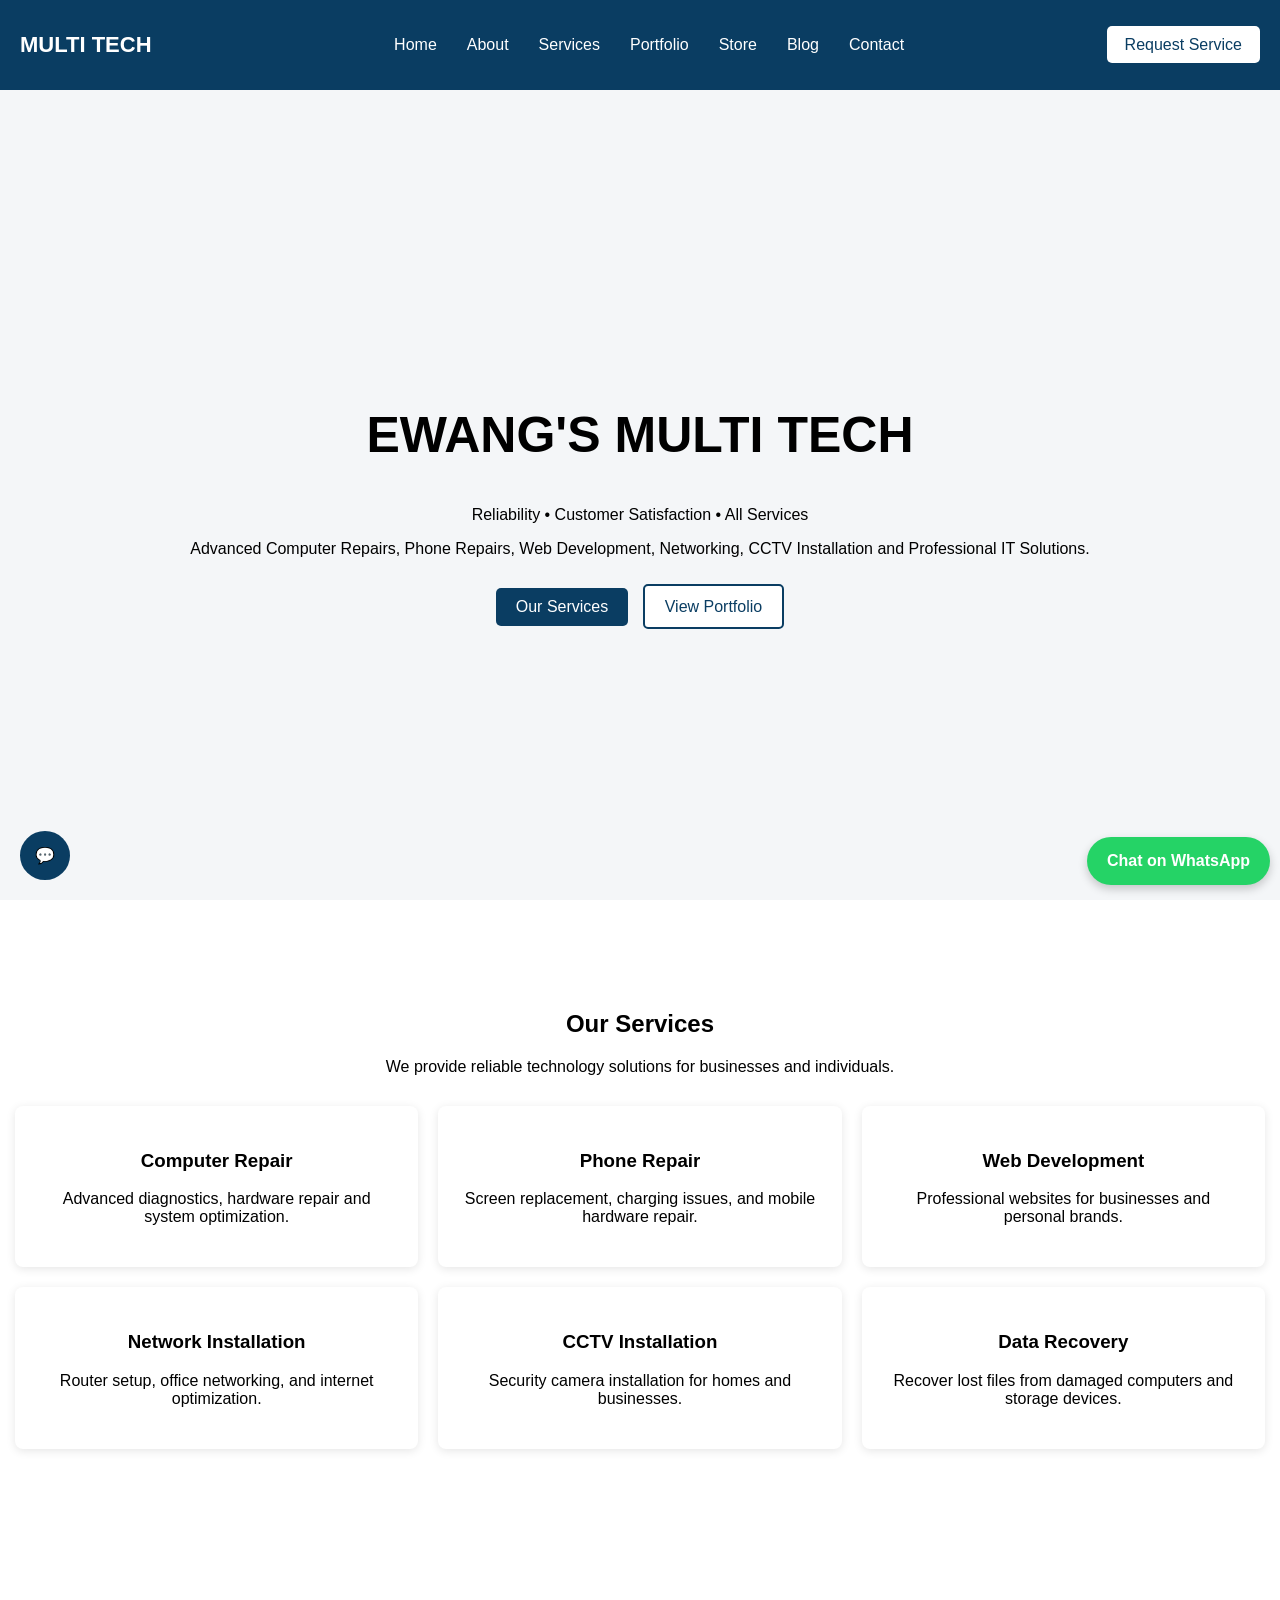
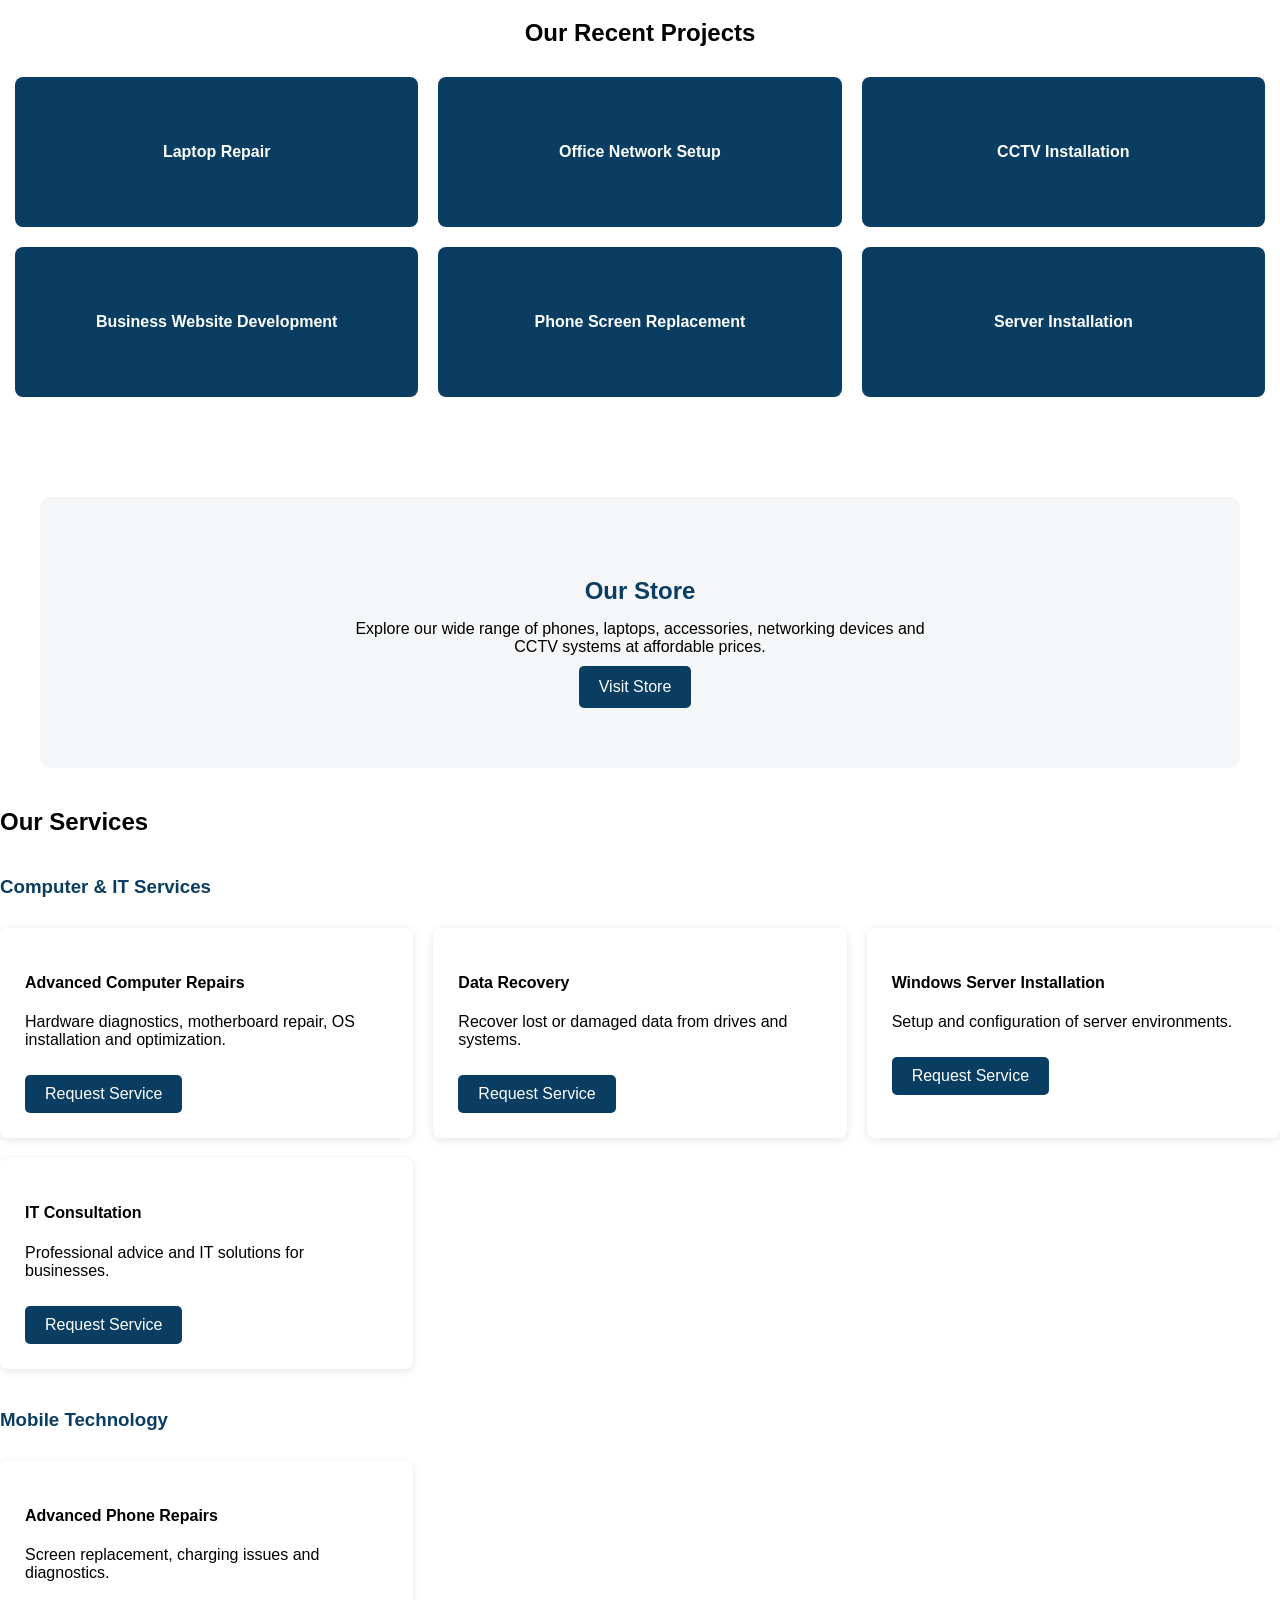
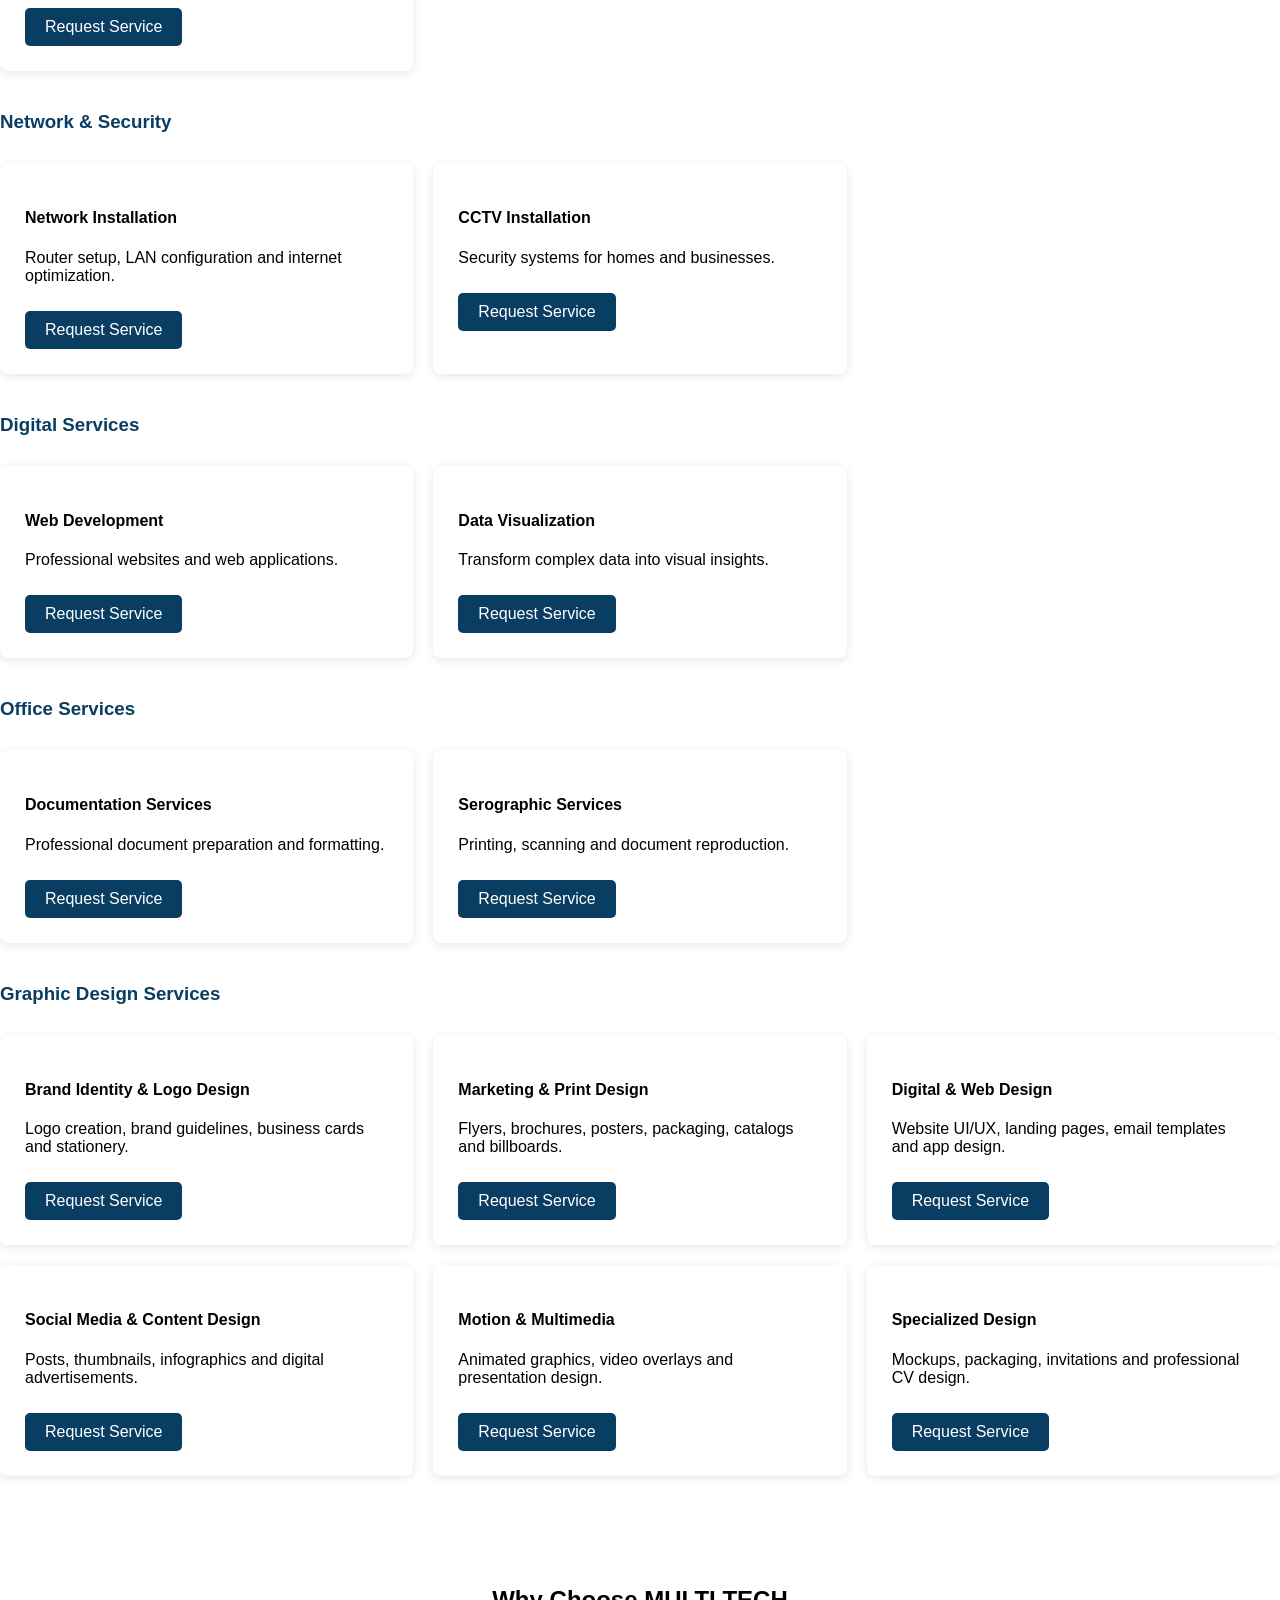
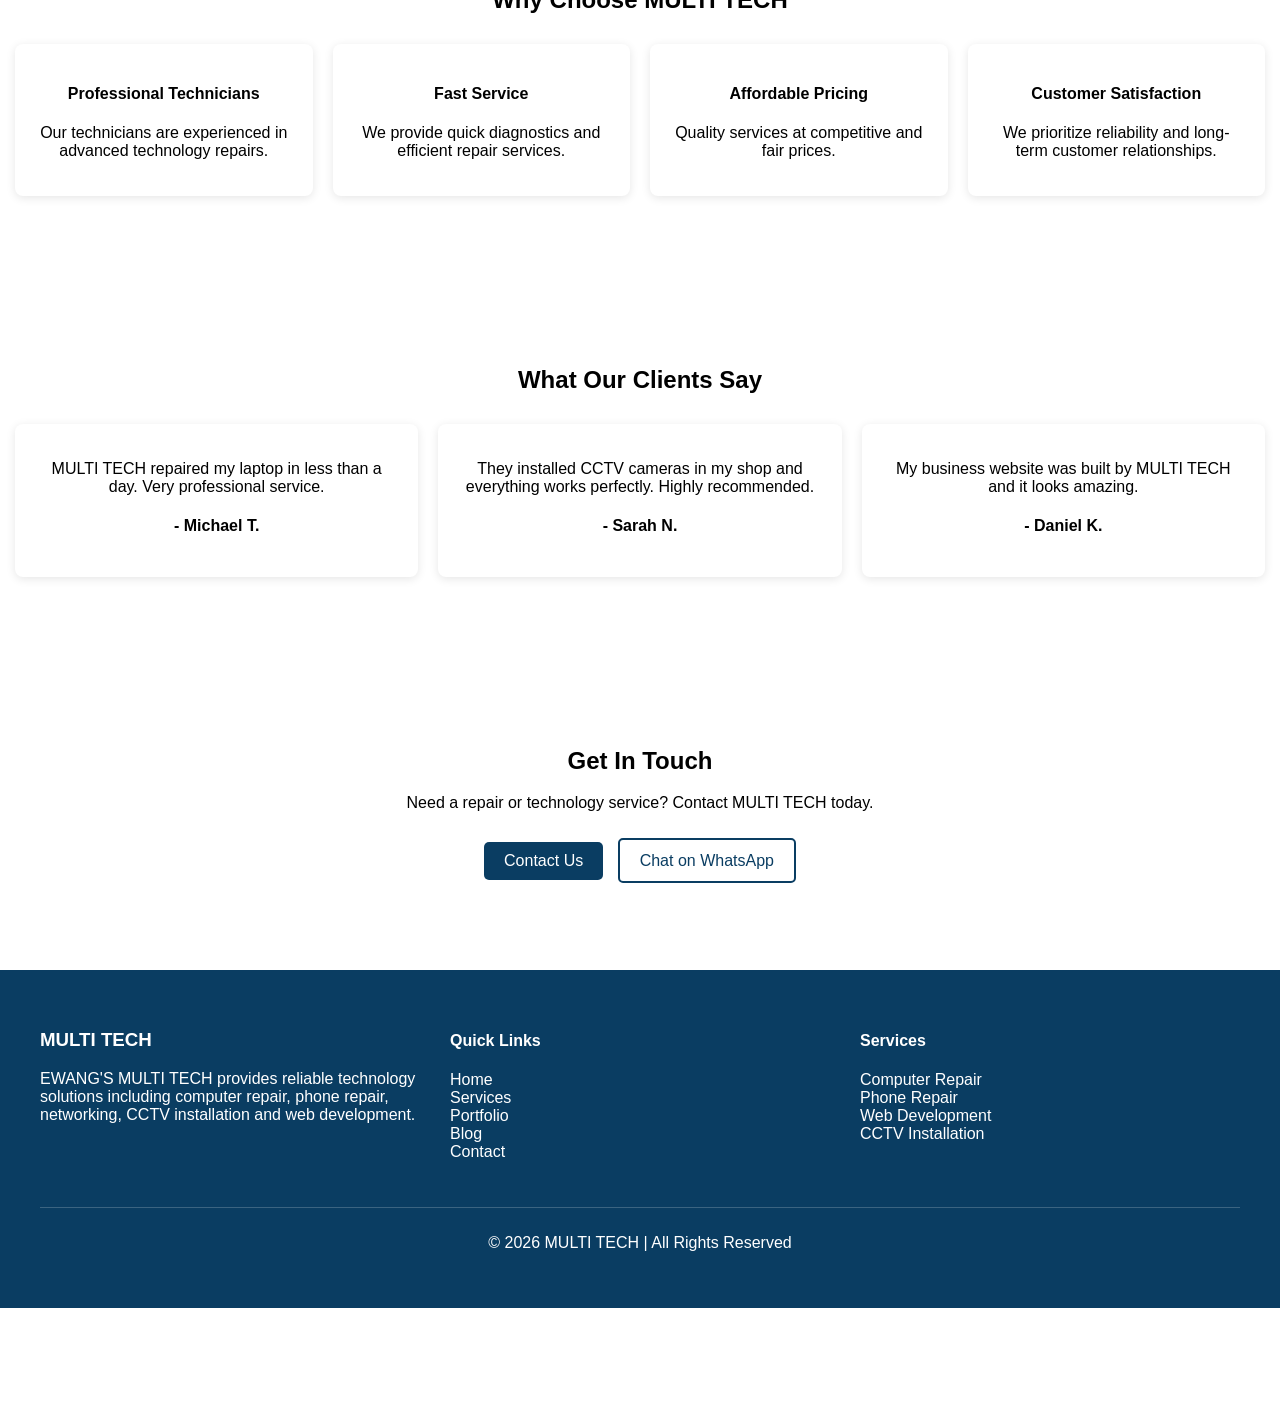
<file: index.html>
<!DOCTYPE html>
<html lang="en">

<head>

    <meta charset="UTF-8">
    <meta name="viewport" content="width=device-width, initial-scale=1.0">

    <title>MULTI TECH | EWANG'S MULTI TECH</title>

    <!-- CSS LINK -->
    <link rel="stylesheet" href="css/style.css">

    <!-- Mobile Responsive-->
     <link rel="stylesheet" href="css/responsive.css">


</head>

<body>


    <header>


        <nav class="navbar">
    <div class="logo">MULTI TECH</div>

    <ul class="nav-links">
        <li><a href="index.html">Home</a></li>
        <li><a href="about.html">About</a></li>
        <li><a href="services.html">Services</a></li>
        <li><a href="portfolio.html">Portfolio</a></li>
        <li><a href="store.html">Store</a></li>
        <li><a href="blog.html">Blog</a></li>
        <li><a href="contact.html">Contact</a></li>
    </ul>

    <div class="cta">
        <a href="contact.html">Request Service</a>
    </div>
</nav>
    </header>
        <section class="hero">

            <div class="hero-content">
        
                <h1>EWANG'S MULTI TECH</h1>
        
                <p>
                    Reliability • Customer Satisfaction • All Services
                </p>
        
                <p>
                    Advanced Computer Repairs, Phone Repairs,
                    Web Development, Networking, CCTV Installation
                    and Professional IT Solutions.
                </p>
        
                <div class="hero-buttons">
        
                    <a href="services.html" class="btn-primary">
                        Our Services
                    </a>
        
                    <a href="portfolio.html" class="btn-secondary">
                        View Portfolio
                    </a>
        
                </div>
        
            </div>
        
        </section>


        <!--Add the Services Section
Open:
index.html
Scroll below the Hero section, then add this code.--->
        
        <section class="services">

            <h2>Our Services</h2>
            <p class="section-intro">
                We provide reliable technology solutions for businesses and individuals.
            </p>
        
            <div class="services-container">
        
                <div class="service-card">
                    <h3>Computer Repair</h3>
                    <p>Advanced diagnostics, hardware repair and system optimization.</p>
                </div>
        
                <div class="service-card">
                    <h3>Phone Repair</h3>
                    <p>Screen replacement, charging issues, and mobile hardware repair.</p>
                </div>
        
                <div class="service-card">
                    <h3>Web Development</h3>
                    <p>Professional websites for businesses and personal brands.</p>
                </div>
        
                <div class="service-card">
                    <h3>Network Installation</h3>
                    <p>Router setup, office networking, and internet optimization.</p>
                </div>
        
                <div class="service-card">
                    <h3>CCTV Installation</h3>
                    <p>Security camera installation for homes and businesses.</p>
                </div>
        
                <div class="service-card">
                    <h3>Data Recovery</h3>
                    <p>Recover lost files from damaged computers and storage devices.</p>
                </div>
        
            </div>
        
        </section>

<!---Add the Portfolio Section

Still in index.html, add this below the Services section.---->


        <section class="portfolio">

            <h2>Our Recent Projects</h2>
        
            <div class="portfolio-container">
        
                <div class="project-card">
                    <h4>Laptop Repair</h4>
                </div>
        
                <div class="project-card">
                    <h4>Office Network Setup</h4>
                </div>
        
                <div class="project-card">
                    <h4>CCTV Installation</h4>
                </div>
        
                <div class="project-card">
                    <h4>Business Website Development</h4>
                </div>
        
                <div class="project-card">
                    <h4>Phone Screen Replacement</h4>
                </div>
        
                <div class="project-card">
                    <h4>Server Installation</h4>
                </div>
        
            </div>
        
        </section>


        <!---STORE/PRODUCTS-->
        <section class="store-preview fade-in">

    <h2>Our Store</h2>

    <p>
        Explore our wide range of phones, laptops, accessories,
        networking devices and CCTV systems at affordable prices.
    </p>

    <a href="store.html" class="btn-primary">Visit Store</a>

</section>



<!---Sevice Categories Section-->

<section class="services-page">

<h2>Our Services</h2>

<!-- COMPUTER & IT -->

<h3>Computer & IT Services</h3>
<div class="services-container">

<div class="service-card">
<h4>Advanced Computer Repairs</h4>
<p>Hardware diagnostics, motherboard repair, OS installation and optimization.</p>
<a href="contact.html" class="btn-primary">Request Service</a>
</div>

<div class="service-card">
<h4>Data Recovery</h4>
<p>Recover lost or damaged data from drives and systems.</p>
<a href="contact.html" class="btn-primary">Request Service</a>
</div>

<div class="service-card">
<h4>Windows Server Installation</h4>
<p>Setup and configuration of server environments.</p>
<a href="contact.html" class="btn-primary">Request Service</a>
</div>

<div class="service-card">
<h4>IT Consultation</h4>
<p>Professional advice and IT solutions for businesses.</p>
<a href="contact.html" class="btn-primary">Request Service</a>
</div>

</div>

<!-- MOBILE TECHNOLOGY -->

<h3>Mobile Technology</h3>
<div class="services-container">

<div class="service-card">
<h4>Advanced Phone Repairs</h4>
<p>Screen replacement, charging issues and diagnostics.</p>
<a href="contact.html" class="btn-primary">Request Service</a>
</div>

</div>

<!-- NETWORK & SECURITY -->

<h3>Network & Security</h3>
<div class="services-container">

<div class="service-card">
<h4>Network Installation</h4>
<p>Router setup, LAN configuration and internet optimization.</p>
<a href="contact.html" class="btn-primary">Request Service</a>
</div>

<div class="service-card">
<h4>CCTV Installation</h4>
<p>Security systems for homes and businesses.</p>
<a href="contact.html" class="btn-primary">Request Service</a>
</div>

</div>

<!-- DIGITAL SERVICES -->

<h3>Digital Services</h3>
<div class="services-container">

<div class="service-card">
<h4>Web Development</h4>
<p>Professional websites and web applications.</p>
<a href="contact.html" class="btn-primary">Request Service</a>
</div>

<div class="service-card">
<h4>Data Visualization</h4>
<p>Transform complex data into visual insights.</p>
<a href="contact.html" class="btn-primary">Request Service</a>
</div>

</div>

<!-- OFFICE SERVICES -->

<h3>Office Services</h3>
<div class="services-container">

<div class="service-card">
<h4>Documentation Services</h4>
<p>Professional document preparation and formatting.</p>
<a href="contact.html" class="btn-primary">Request Service</a>
</div>

<div class="service-card">
<h4>Serographic Services</h4>
<p>Printing, scanning and document reproduction.</p>
<a href="contact.html" class="btn-primary">Request Service</a>
</div>

</div>

<!-- GRAPHIC DESIGN SERVICES -->

<h3>Graphic Design Services</h3>
<div class="services-container">

<div class="service-card">
<h4>Brand Identity & Logo Design</h4>
<p>Logo creation, brand guidelines, business cards and stationery.</p>
<a href="contact.html" class="btn-primary">Request Service</a>
</div>

<div class="service-card">
<h4>Marketing & Print Design</h4>
<p>Flyers, brochures, posters, packaging, catalogs and billboards.</p>
<a href="contact.html" class="btn-primary">Request Service</a>
</div>

<div class="service-card">
<h4>Digital & Web Design</h4>
<p>Website UI/UX, landing pages, email templates and app design.</p>
<a href="contact.html" class="btn-primary">Request Service</a>
</div>

<div class="service-card">
<h4>Social Media & Content Design</h4>
<p>Posts, thumbnails, infographics and digital advertisements.</p>
<a href="contact.html" class="btn-primary">Request Service</a>
</div>

<div class="service-card">
<h4>Motion & Multimedia</h4>
<p>Animated graphics, video overlays and presentation design.</p>
<a href="contact.html" class="btn-primary">Request Service</a>
</div>

<div class="service-card">
<h4>Specialized Design</h4>
<p>Mockups, packaging, invitations and professional CV design.</p>
<a href="contact.html" class="btn-primary">Request Service</a>
</div>

</div>

</section>




<!---This builds trust with visitors. 
Add this below the Portfolio section--->

<section class="why-us">

    <h2>Why Choose MULTI TECH</h2>

    <div class="why-container">

        <div class="why-box">
            <h4>Professional Technicians</h4>
            <p>Our technicians are experienced in advanced technology repairs.</p>
        </div>

        <div class="why-box">
            <h4>Fast Service</h4>
            <p>We provide quick diagnostics and efficient repair services.</p>
        </div>

        <div class="why-box">
            <h4>Affordable Pricing</h4>
            <p>Quality services at competitive and fair prices.</p>
        </div>

        <div class="why-box">
            <h4>Customer Satisfaction</h4>
            <p>We prioritize reliability and long-term customer relationships.</p>
        </div>

    </div>

</section>

<!------Add Testimonials Section
Scroll below the “Why Choose Us” section and add this.-->

<section class="testimonials">

    <h2>What Our Clients Say</h2>

    <div class="testimonial-container">

        <div class="testimonial-card">
            <p>
                MULTI TECH repaired my laptop in less than a day.
                Very professional service.
            </p>
            <h4>- Michael T.</h4>
        </div>

        <div class="testimonial-card">
            <p>
                They installed CCTV cameras in my shop and everything
                works perfectly. Highly recommended.
            </p>
            <h4>- Sarah N.</h4>
        </div>

        <div class="testimonial-card">
            <p>
                My business website was built by MULTI TECH and
                it looks amazing.
            </p>
            <h4>- Daniel K.</h4>
        </div>

    </div>

</section>

<!-------Add Contact Preview Section
This encourages visitors to contact your business quickly.
Add this below testimonials.-->

<section class="contact-preview">

    <h2>Get In Touch</h2>

    <p>
        Need a repair or technology service? Contact MULTI TECH today.
    </p>

    <div class="contact-buttons">

        <a href="contact.html" class="btn-primary">Contact Us</a>

        <a href="https://wa.me/237674200065" class="btn-secondary" target="_blank">
            Chat on WhatsApp
        </a>

    </div>

</section>


<!----Add Website Footer
The footer appears on every page and contains important links.
Add this at the bottom of index.html.-->

<footer class="footer">

    <div class="footer-container">

        <div class="footer-about">
            <h3>MULTI TECH</h3>
            <p>
                EWANG'S MULTI TECH provides reliable technology solutions
                including computer repair, phone repair, networking,
                CCTV installation and web development.
            </p>
        </div>

        <div class="footer-links">
            <h4>Quick Links</h4>
            <ul>
                <li><a href="index.html">Home</a></li>
                <li><a href="services.html">Services</a></li>
                <li><a href="portfolio.html">Portfolio</a></li>
                <li><a href="blog.html">Blog</a></li>
                <li><a href="contact.html">Contact</a></li>
            </ul>
        </div>

        <div class="footer-services">
            <h4>Services</h4>
            <ul>
                <li>Computer Repair</li>
                <li>Phone Repair</li>
                <li>Web Development</li>
                <li>CCTV Installation</li>
            </ul>
        </div>

    </div>

    <div class="footer-bottom">
        <p>© 2026 MULTI TECH | All Rights Reserved</p>
    </div>

</footer>


<!-- WhatsApp Floating Button -->
<a href="https://wa.me/237674200065" class="whatsapp-float" target="_blank">
    Chat on WhatsApp
</a>

<!-- AI Chat Button -->
<div class="chat-toggle">💬</div>

<!-- Chatbox -->
<div class="chatbox">

    <div class="chat-header">
        MULTI TECH Assistant
    </div>

    <div class="chat-body" id="chat-body">
        <p><strong>Assistant:</strong> Hello! How can I help you?</p>
    </div>

    <div class="chat-input">
        <input type="text" id="user-input" placeholder="Type your message...">
        <button onclick="sendMessage()">Send</button>
    </div>

</div>

<!-- AI link to JS -->
<script src="js/ai-assistant.js"></script>


</body>

</html>
</file>
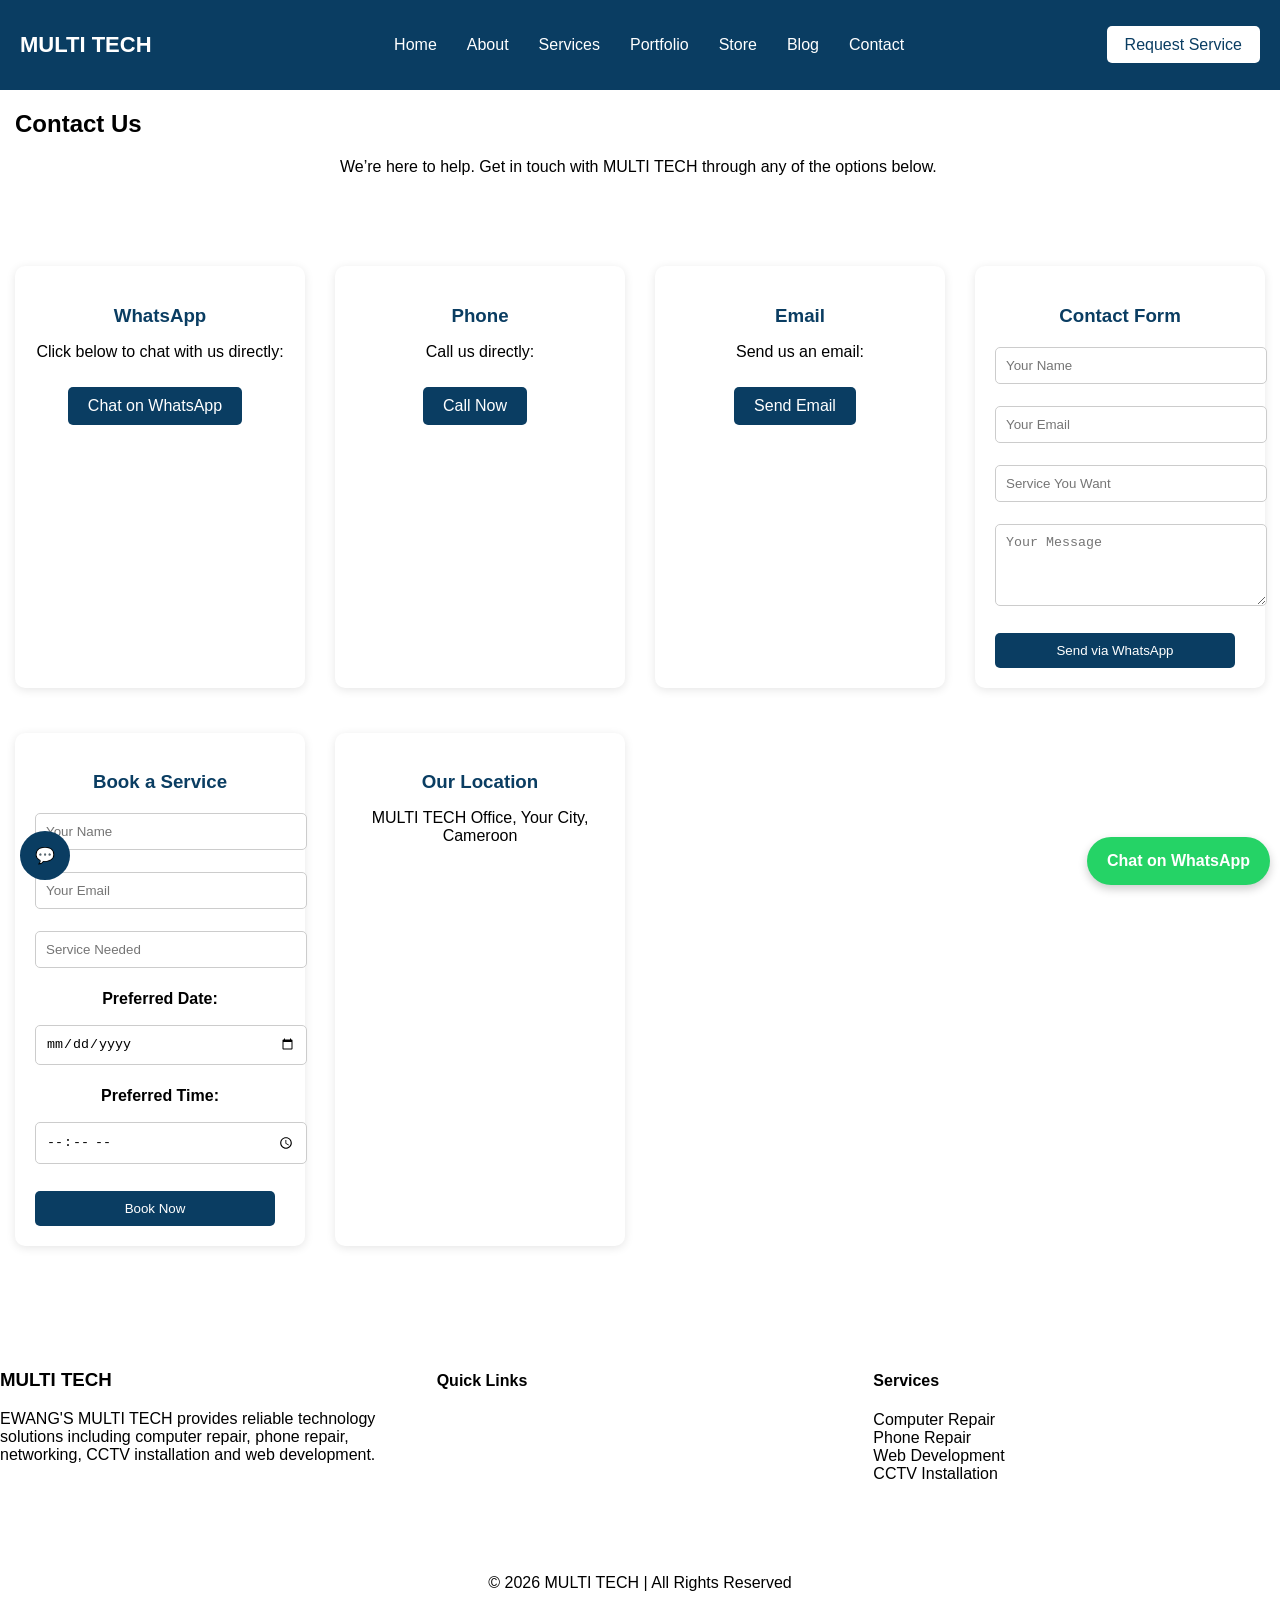
<file: contact.html>
<!DOCTYPE html>
<html lang="en">

<head>
    <meta charset="UTF-8">
    <meta name="viewport" content="width=device-width, initial-scale=1.0">
    <title>Contact | MULTI TECH</title>

    <!-- Main CSS -->
    <link rel="stylesheet" href="css/style.css">
    <link rel="stylesheet" href="css/responsive.css">
</head>

<body>

    <!-- NAVBAR -->
    <header>
        <nav class="navbar">
    <div class="logo">MULTI TECH</div>

    <ul class="nav-links">
        <li><a href="index.html">Home</a></li>
        <li><a href="about.html">About</a></li>
        <li><a href="services.html">Services</a></li>
        <li><a href="portfolio.html">Portfolio</a></li>
        <li><a href="store.html">Store</a></li>
        <li><a href="blog.html">Blog</a></li>
        <li><a href="contact.html">Contact</a></li>
    </ul>

    <div class="cta">
        <a href="contact.html">Request Service</a>
    </div>
</nav>
    </header>

    <!-- PAGE HEADER -->
    <section class="page-header">
        <h1>Contact Us</h1>
        <p>We’re here to help. Get in touch with MULTI TECH through any of the options below.</p>
    </section>

    <!-- CONTACT SECTION -->
    <section class="contact-page">

        <div class="contact-container">

            <!-- WHATSAPP -->
            <div class="contact-card">
                <h3>WhatsApp</h3>
                <p>Click below to chat with us directly:</p>
                <a href="https://wa.me/237674200065?text=Hello%20MULTI%20TECH,%20I%20want%20to%20request%20a%20service" 
                   target="_blank" class="btn-primary">Chat on WhatsApp</a>
            </div>

            <!-- PHONE -->
            <div class="contact-card">
                <h3>Phone</h3>
                <p>Call us directly:</p>
                <a href="tel:+237670922164" class="btn-primary">Call Now</a>
            </div>

            <!-- EMAIL -->
            <div class="contact-card">
                <h3>Email</h3>
                <p>Send us an email:</p>
                <a href="mailto:youremail@example.com" class="btn-primary">Send Email</a>
            </div>

            <!-- CONTACT FORM -->
            <div class="contact-card">
                <h3>Contact Form</h3>
                <form id="contact-form">
                    <input type="text" id="name" name="name" placeholder="Your Name" required>
                    <input type="email" id="email" name="email" placeholder="Your Email" required>
                    <input type="text" id="service" name="service" placeholder="Service You Want" required>
                    <textarea id="message" name="message" placeholder="Your Message" rows="4" required></textarea>
                    <button type="submit" class="btn-primary">Send via WhatsApp</button>
                </form>
            </div>

            <!-- BOOKING SYSTEM -->
            <div class="contact-card">
                <h3>Book a Service</h3>
                <form id="booking-form">
                    <input type="text" id="bname" placeholder="Your Name" required>
                    <input type="email" id="bemail" placeholder="Your Email" required>
                    <input type="text" id="bservice" placeholder="Service Needed" required>
                    <label for="bdate">Preferred Date:</label>
                    <input type="date" id="bdate" required>
                    <label for="btime">Preferred Time:</label>
                    <input type="time" id="btime" required>
                    <button type="submit" class="btn-primary">Book Now</button>
                </form>
            </div>

            <!-- PHYSICAL LOCATION -->
            <div class="contact-card">
                <h3>Our Location</h3>
                <p>MULTI TECH Office, Your City, Cameroon</p>
            </div>

        </div>
    </section>

    <!-- FOOTER -->
    <footer>
        <div class="footer-container">
            <div class="footer-about">
                <h3>MULTI TECH</h3>
                <p>EWANG'S MULTI TECH provides reliable technology solutions including computer repair, phone repair, networking, CCTV installation and web development.</p>
            </div>
            <div class="footer-links">
                <h4>Quick Links</h4>
                <ul>
                    <li><a href="index.html">Home</a></li>
                    <li><a href="services.html">Services</a></li>
                    <li><a href="portfolio.html">Portfolio</a></li>
                    <li><a href="blog.html">Blog</a></li>
                    <li><a href="contact.html">Contact</a></li>
                </ul>
            </div>
            <div class="footer-services">
                <h4>Services</h4>
                <ul>
                    <li>Computer Repair</li>
                    <li>Phone Repair</li>
                    <li>Web Development</li>
                    <li>CCTV Installation</li>
                </ul>
            </div>
        </div>
        <div class="footer-bottom">
            <p>© 2026 MULTI TECH | All Rights Reserved</p>
        </div>
    </footer>

    <!-- Floating Buttons + AI -->
    <a href="https://wa.me/237674200065" class="whatsapp-float" target="_blank">Chat on WhatsApp</a>
    <div class="chat-toggle">💬</div>
    <div class="chatbox">
        <div class="chat-header">MULTI TECH Assistant</div>
        <div class="chat-body" id="chat-body">
            <p><strong>Assistant:</strong> Hello! How can I help you?</p>
        </div>
        <div class="chat-input">
            <input type="text" id="user-input" placeholder="Type your message...">
            <button onclick="sendMessage()">Send</button>
        </div>
    </div>

    <!-- JS Scripts -->
    <script src="js/contact.js"></script>
    <script src="js/booking.js"></script>
    <script src="js/ai-assistant.js"></script>

</body>
</html>
</file>
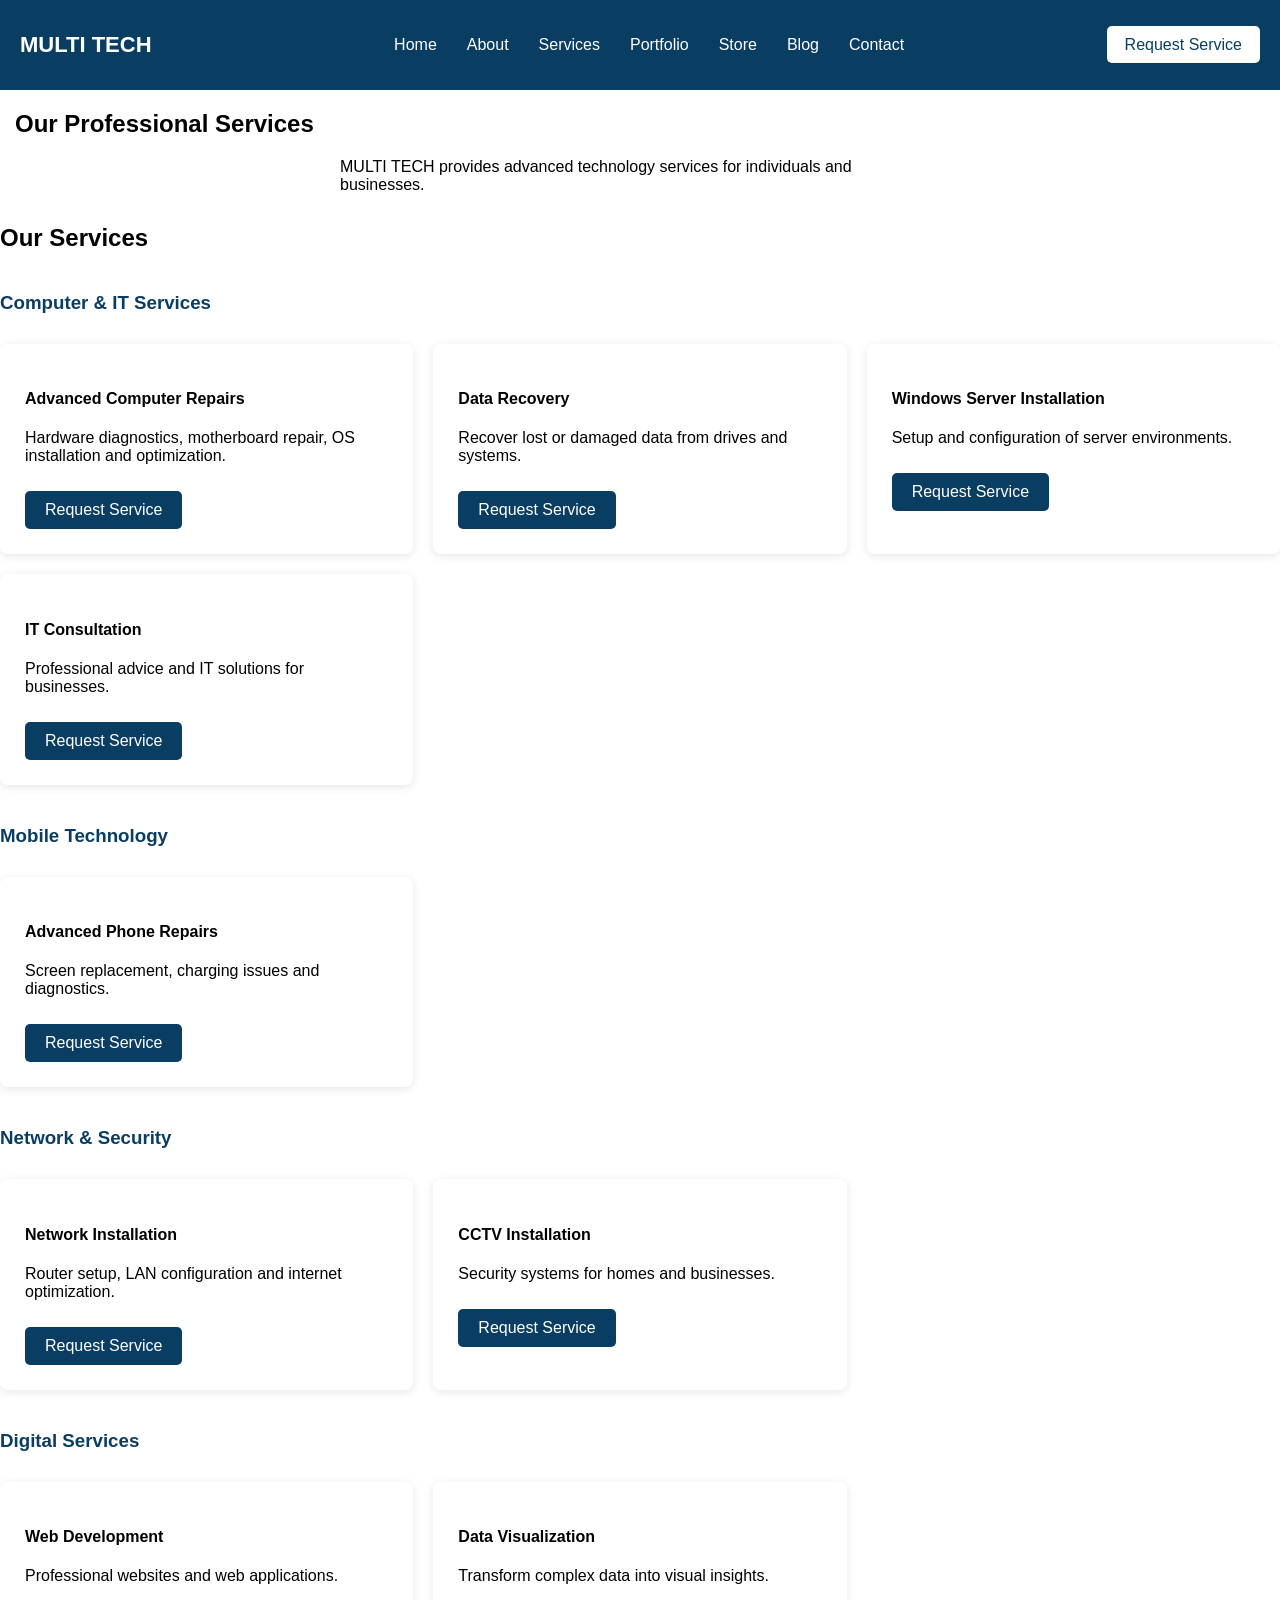
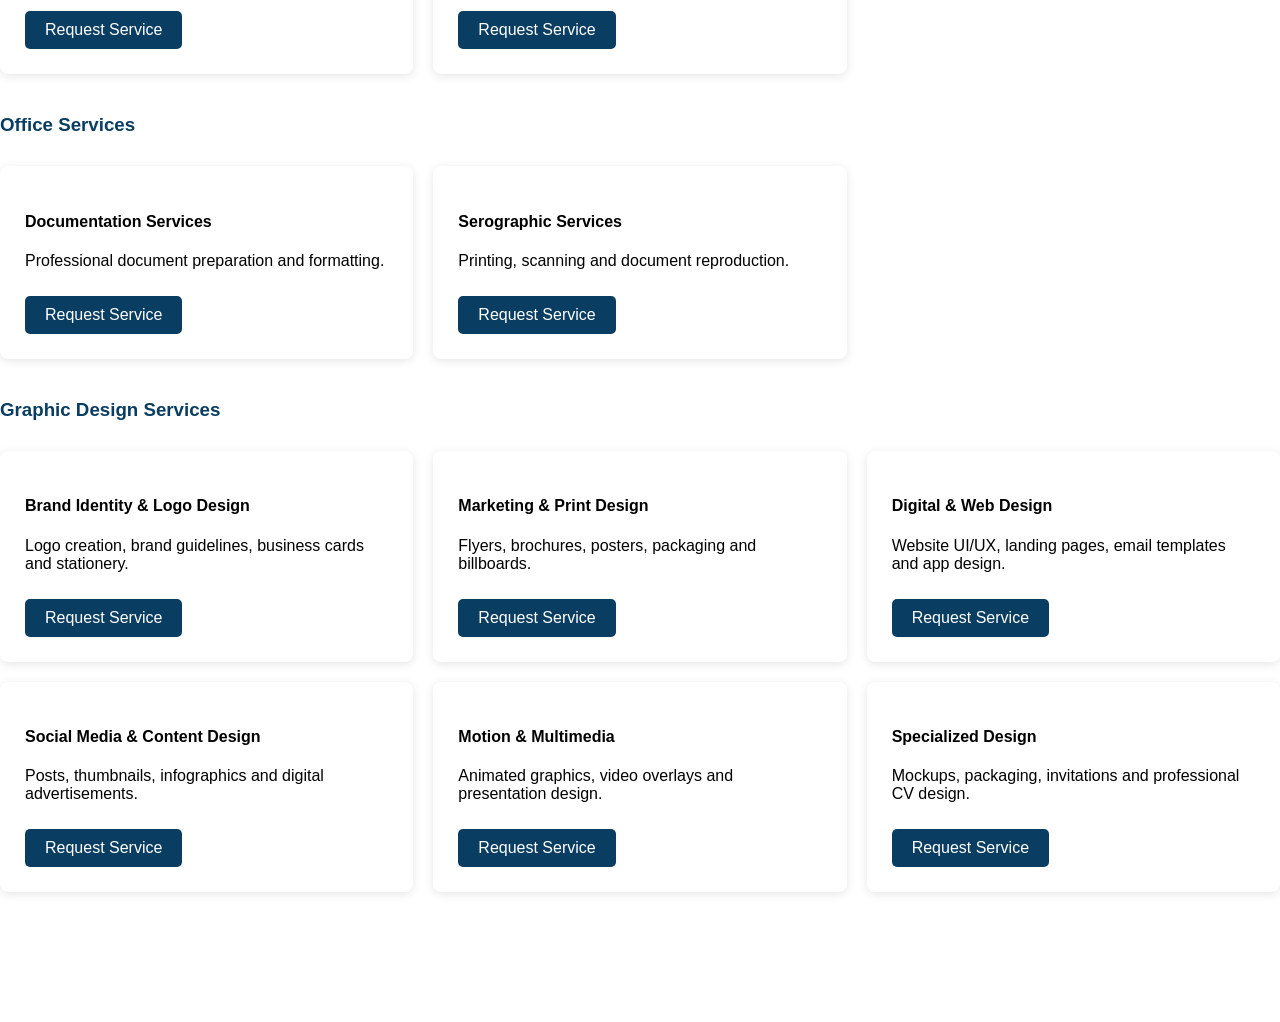
<file: services.html>
<!---Add basic structure-->

<!DOCTYPE html>
<html lang="en">

<head>

<meta charset="UTF-8">
<meta name="viewport" content="width=device-width, initial-scale=1.0">

<title>Services | MULTI TECH</title>

<link rel="stylesheet" href="css/style.css">
<link rel="stylesheet" href="css/responsive.css">

</head>

<body>

    <!----Build service-->

<header>

<nav class="navbar">
    <div class="logo">MULTI TECH</div>

    <ul class="nav-links">
        <li><a href="index.html">Home</a></li>
        <li><a href="about.html">About</a></li>
        <li><a href="services.html">Services</a></li>
        <li><a href="portfolio.html">Portfolio</a></li>
        <li><a href="store.html">Store</a></li>
        <li><a href="blog.html">Blog</a></li>
        <li><a href="contact.html">Contact</a></li>
    </ul>

    <div class="cta">
        <a href="contact.html">Request Service</a>
    </div>
</nav>
</header>

<!----Add Page Header-->

<section class="page-header">

<h1>Our Professional Services</h1>

<p>
MULTI TECH provides advanced technology services
for individuals and businesses.
</p>

</section>

<!----Full service Structure-->

<section class="services-page">

<h2>Our Services</h2>

<!-- COMPUTER & IT SERVICES -->
<h3>Computer & IT Services</h3>
<div class="services-container">

<div class="service-card">
<h4>Advanced Computer Repairs</h4>
<p>Hardware diagnostics, motherboard repair, OS installation and optimization.</p>
<a href="#" class="btn-primary whatsapp-btn" data-service="Advanced Computer Repairs">Request Service</a>
</div>

<div class="service-card">
<h4>Data Recovery</h4>
<p>Recover lost or damaged data from drives and systems.</p>
<a href="#" class="btn-primary whatsapp-btn" data-service="Data Recovery">Request Service</a>
</div>

<div class="service-card">
<h4>Windows Server Installation</h4>
<p>Setup and configuration of server environments.</p>
<a href="#" class="btn-primary whatsapp-btn" data-service="Windows Server Installation">Request Service</a>
</div>

<div class="service-card">
<h4>IT Consultation</h4>
<p>Professional advice and IT solutions for businesses.</p>
<a href="#" class="btn-primary whatsapp-btn" data-service="IT Consultation">Request Service</a>
</div>

</div>

<!-- MOBILE TECHNOLOGY -->
<h3>Mobile Technology</h3>
<div class="services-container">

<div class="service-card">
<h4>Advanced Phone Repairs</h4>
<p>Screen replacement, charging issues and diagnostics.</p>
<a href="#" class="btn-primary whatsapp-btn" data-service="Advanced Phone Repairs">Request Service</a>
</div>

</div>

<!-- NETWORK & SECURITY -->
<h3>Network & Security</h3>
<div class="services-container">

<div class="service-card">
<h4>Network Installation</h4>
<p>Router setup, LAN configuration and internet optimization.</p>
<a href="#" class="btn-primary whatsapp-btn" data-service="Network Installation">Request Service</a>
</div>

<div class="service-card">
<h4>CCTV Installation</h4>
<p>Security systems for homes and businesses.</p>
<a href="#" class="btn-primary whatsapp-btn" data-service="CCTV Installation">Request Service</a>
</div>

</div>

<!-- DIGITAL SERVICES -->
<h3>Digital Services</h3>
<div class="services-container">

<div class="service-card">
<h4>Web Development</h4>
<p>Professional websites and web applications.</p>
<a href="#" class="btn-primary whatsapp-btn" data-service="Web Development">Request Service</a>
</div>

<div class="service-card">
<h4>Data Visualization</h4>
<p>Transform complex data into visual insights.</p>
<a href="#" class="btn-primary whatsapp-btn" data-service="Data Visualization">Request Service</a>
</div>

</div>

<!-- OFFICE SERVICES -->
<h3>Office Services</h3>
<div class="services-container">

<div class="service-card">
<h4>Documentation Services</h4>
<p>Professional document preparation and formatting.</p>
<a href="#" class="btn-primary whatsapp-btn" data-service="Documentation Services">Request Service</a>
</div>

<div class="service-card">
<h4>Serographic Services</h4>
<p>Printing, scanning and document reproduction.</p>
<a href="#" class="btn-primary whatsapp-btn" data-service="Serographic Services">Request Service</a>
</div>

</div>

<!-- GRAPHIC DESIGN SERVICES -->
<h3>Graphic Design Services</h3>
<div class="services-container">

<div class="service-card">
<h4>Brand Identity & Logo Design</h4>
<p>Logo creation, brand guidelines, business cards and stationery.</p>
<a href="#" class="btn-primary whatsapp-btn" data-service="Brand Identity & Logo Design">Request Service</a>
</div>

<div class="service-card">
<h4>Marketing & Print Design</h4>
<p>Flyers, brochures, posters, packaging and billboards.</p>
<a href="#" class="btn-primary whatsapp-btn" data-service="Marketing & Print Design">Request Service</a>
</div>

<div class="service-card">
<h4>Digital & Web Design</h4>
<p>Website UI/UX, landing pages, email templates and app design.</p>
<a href="#" class="btn-primary whatsapp-btn" data-service="Digital & Web Design">Request Service</a>
</div>

<div class="service-card">
<h4>Social Media & Content Design</h4>
<p>Posts, thumbnails, infographics and digital advertisements.</p>
<a href="#" class="btn-primary whatsapp-btn" data-service="Social Media & Content Design">Request Service</a>
</div>

<div class="service-card">
<h4>Motion & Multimedia</h4>
<p>Animated graphics, video overlays and presentation design.</p>
<a href="#" class="btn-primary whatsapp-btn" data-service="Motion & Multimedia">Request Service</a>
</div>

<div class="service-card">
<h4>Specialized Design</h4>
<p>Mockups, packaging, invitations and professional CV design.</p>
<a href="#" class="btn-primary whatsapp-btn" data-service="Specialized Design">Request Service</a>
</div>

</div>

</section>

<!---LINK JS OR JavaScript-->
<script src="js/script.js"></script>

</body>

</html>
</file>
<file: css/style.css>
/* GENERAL STYLES */
body {
    margin: 0;
    font-family: Arial, sans-serif;
}

/* NAVBAR */
.navbar {
    display: flex;
    justify-content: space-between;
    align-items: center;
    padding: 20px;
    background: #0a3d62;
    color: white;
}

.logo {
    font-size: 22px;
    font-weight: bold;
}

.nav-links {
    list-style: none;
    display: flex;
}

.nav-links li {
    margin: 0 15px;
}

.nav-links a {
    text-decoration: none;
    color: white;
}

.cta a {
    background: white;
    color: #0a3d62;
    padding: 10px 18px;
    border-radius: 5px;
    text-decoration: none;
}

/* HERO SECTION */
.hero {
    height: 90vh;
    display: flex;
    align-items: center;
    justify-content: center;
    text-align: center;
    background: #f4f6f8;
}

.hero h1 {
    font-size: 50px;
}

.hero-buttons {
    margin-top: 20px;
}

.btn-primary {
    background: #0a3d62;
    color: white;
    padding: 12px 20px;
    text-decoration: none;
    margin-right: 10px;
    border-radius: 5px;
}

.btn-secondary {
    background: white;
    border: 2px solid #0a3d62;
    padding: 12px 20px;
    text-decoration: none;
    color: #0a3d62;
    border-radius: 5px;
}

/* SERVICES, PORTFOLIO, WHY CHOOSE US, TESTIMONIALS */
.services, .portfolio, .why-us, .testimonials {
    padding: 60px;
    text-align: center;
}

.services-container, .portfolio-container, .why-container, .testimonial-container {
    display: grid;
    gap: 20px;
    margin-top: 30px;
}

.services-container {
    grid-template-columns: repeat(3, 1fr);
}

.service-card {
    background: #ffffff;
    padding: 25px;
    border-radius: 8px;
    box-shadow: 0 2px 10px rgba(0,0,0,0.1);
    transition: transform 0.3s;
}

.service-card:hover {
    transform: translateY(-5px);
}

/* PORTFOLIO */
.portfolio-container {
    grid-template-columns: repeat(3, 1fr);
}

.project-card {
    height: 150px;
    background: #0a3d62;
    color: white;
    display: flex;
    align-items: center;
    justify-content: center;
    border-radius: 8px;
    transition: transform 0.3s;
}

.project-card:hover {
    transform: translateY(-5px);
}

/* WHY US */
.why-container {
    grid-template-columns: repeat(4, 1fr);
}

.why-box {
    background: white;
    padding: 20px;
    border-radius: 8px;
    box-shadow: 0 2px 10px rgba(0,0,0,0.1);
    transition: transform 0.3s;
}

.why-box:hover {
    transform: translateY(-5px);
}

/* TESTIMONIALS */
.testimonial-container {
    grid-template-columns: repeat(3, 1fr);
}

.testimonial-card {
    background: white;
    padding: 20px;
    border-radius: 8px;
    box-shadow: 0 2px 10px rgba(0,0,0,0.1);
    transition: transform 0.3s;
}

.testimonial-card:hover {
    transform: translateY(-5px);
}

/* CONTACT PREVIEW */
.contact-preview {
    padding: 60px;
    text-align: center;
}

.contact-buttons {
    margin-top: 20px;
}

/* CONTACT PAGE & CONTACT CARDS */
.contact-page {
    padding: 60px 20px;
}

.contact-container {
    display: grid;
    grid-template-columns: repeat(auto-fit, minmax(250px, 1fr));
    gap: 30px;
}

.contact-card {
    background: white;
    padding: 20px;
    border-radius: 10px;
    box-shadow: 0 2px 10px rgba(0,0,0,0.1);
    text-align: center;
}

.contact-card h3 {
    margin-bottom: 15px;
    color: #0a3d62;
}

.contact-card a.btn-primary,
.contact-card button.btn-primary {
    display: inline-block;
    margin-top: 10px;
    padding: 10px 20px;
    background: #0a3d62;
    color: white;
    border: none;
    border-radius: 5px;
    text-decoration: none;
    cursor: pointer;
}

.contact-card input,
.contact-card textarea,
.contact-card select {
    width: 100%;
    margin: 5px 0;
    padding: 10px;
    border: 1px solid #ccc;
    border-radius: 5px;
}

/* BOOKING FORM SPECIFIC */
.contact-card form {
    display: flex;
    flex-direction: column;
    gap: 12px;
    margin-top: 10px;
}

.contact-card label {
    font-weight: bold;
    margin-top: 5px;
}

/* BOOKING FORM BUTTON HOVER */
.contact-card button {
    transition: background 0.3s;
}

.contact-card button:hover {
    background-color: #08436f;
}

/* SERVICES PAGE CATEGORY SPACING */
.services-page h3 {
    margin-top: 40px;
    color: #0a3d62;
}

/* FOOTER */
.footer {
    background: #0a3d62;
    color: white;
    padding: 40px;
}

.footer-container {
    display: grid;
    grid-template-columns: repeat(3,1fr);
    gap: 30px;
}

.footer-links ul,
.footer-services ul {
    list-style: none;
    padding: 0;
}

.footer-links a {
    color: white;
    text-decoration: none;
}

.footer-bottom {
    margin-top: 30px;
    text-align: center;
    border-top: 1px solid rgba(255,255,255,0.2);
    padding-top: 10px;
}

/* AI CHATBOT */
.chat-toggle {
    position: fixed;
    bottom: 20px;
    left: 20px;
    background: #0a3d62;
    color: white;
    padding: 15px;
    border-radius: 50%;
    cursor: pointer;
    z-index: 1000;
}

.chatbox {
    position: fixed;
    bottom: 80px;
    left: 20px;
    width: 300px;
    background: white;
    border-radius: 10px;
    box-shadow: 0 4px 10px rgba(0,0,0,0.2);
    display: none;
    z-index: 1000;
}

.chatbox.active {
    display: block;
}

.chat-header {
    background: #0a3d62;
    color: white;
    padding: 10px;
}

.chat-body {
    padding: 10px;
    height: 200px;
    overflow-y: auto;
}

.chat-input {
    display: flex;
}

.chat-input input {
    flex: 1;
    padding: 10px;
    border: none;
}

.chat-input button {
    padding: 10px;
    background: #0a3d62;
    color: white;
    border: none;
}

.chat-btn {
    margin: 5px;
    padding: 8px 10px;
    border: none;
    background: #0a3d62;
    color: white;
    border-radius: 5px;
    cursor: pointer;
    font-size: 12px;
}

/* WHATSAPP FLOAT BUTTON */
.whatsapp-float {
    position: fixed;
    bottom: 20px;
    right: 20px;
    background: #25D366;
    color: white;
    padding: 15px 20px;
    border-radius: 50px;
    text-decoration: none;
    font-weight: bold;
    box-shadow: 0 4px 10px rgba(0,0,0,0.2);
    z-index: 1000;
}

.whatsapp-float:hover {
    background: #1ebe5b;
}




/* ==========================
   STORE PREVIEW SECTION
========================== */
.store-preview {
    padding: 60px;
    text-align: center;
    background: #f4f6f8;
    border-radius: 10px;
    margin: 40px;
}

.store-preview h2 {
    color: #0a3d62;
    margin-bottom: 15px;
}

.store-preview p {
    max-width: 600px;
    margin: 0 auto 20px;
    font-size: 16px;
}

.store-preview a.btn-primary {
    padding: 12px 20px;
    text-decoration: none;
    background: #0a3d62;
    color: white;
    border-radius: 5px;
}

/* ==========================
   STORE PAGE CATEGORIES
========================== */
.store {
    padding: 60px;
    text-align: center;
}

.store-container {
    display: grid;
    grid-template-columns: repeat(auto-fit, minmax(200px, 1fr));
    gap: 20px;
    margin-top: 30px;
}

.category-card {
    background: #0a3d62;
    color: white;
    font-size: 1.2rem;
    font-weight: bold;
    padding: 40px 20px;
    border-radius: 10px;
    text-decoration: none;
    display: flex;
    align-items: center;
    justify-content: center;
    transition: 0.3s;
}

.category-card:hover {
    background: #08436f;
    transform: translateY(-5px);
}

/* ==========================
   PRODUCTS SECTION
========================== */
.products {
    padding: 60px;
    text-align: center;
}

.products-container {
    display: grid;
    grid-template-columns: repeat(auto-fit, minmax(250px, 1fr));
    gap: 20px;
    margin-top: 30px;
}

.product-card {
    background: white;
    padding: 20px;
    border-radius: 10px;
    box-shadow: 0 2px 10px rgba(0, 0, 0, 0.1);
    text-align: center;
    position: relative;
}

.product-card h3 {
    margin: 15px 0 10px;
    color: #0a3d62;
}

.product-card .price {
    font-weight: bold;
    color: #0a3d62;
    margin-bottom: 8px;
}

.product-card .old-price {
    text-decoration: line-through;
    color: #888;
    margin-right: 10px;
}

.product-card .discount-badge {
    display: inline-block;
    background: #e74c3c;
    color: white;
    font-size: 12px;
    font-weight: bold;
    padding: 2px 6px;
    border-radius: 5px;
    margin-bottom: 8px;
}

.product-card .description {
    font-size: 0.9rem;
    color: #555;
    margin: 5px 0 10px;
    min-height: 40px;
    line-height: 1.4;
}

/* ==========================
   MULTI-IMAGE THUMBNAILS
========================== */
.product-images {
    display: flex;
    flex-direction: column;
    gap: 10px;
}

/* MAIN IMAGE */
.product-images img.active {
    width: 100%;
    height: 180px;
    object-fit: cover;
    border-radius: 8px;
}

/* THUMBNAILS */
.product-images img:not(.active) {
    width: 60px;
    height: 60px;
    object-fit: cover;
    border-radius: 5px;
    cursor: pointer;
    opacity: 0.7;
}

.product-images img:not(.active):hover {
    opacity: 1;
}

/* ==========================
   BUTTONS
========================== */
.btn-primary {
    display: inline-block;
    margin-top: 10px;
    padding: 10px 20px;
    background: #0a3d62;
    color: white;
    border-radius: 5px;
    text-decoration: none;
    cursor: pointer;
    transition: background 0.3s;
}

.btn-primary:hover {
    background: #08436f;
}

/* ==========================
   RESPONSIVE
========================== */
@media screen and (max-width: 768px) {
    .category-card {
        padding: 30px;
        font-size: 1rem;
    }

    .product-card img.main-image {
        height: 150px;
    }

    .product-card .product-images img {
        width: 60px;
        height: 60px;
    }
}

/*FIXING ALL BELOW MARGINS ,SPACING,PADDING TO BE CONSISTENT ACROSS ALL PAGES*/

/* GLOBAL SPACING FIX */
.container,
.products,
.page-header,
.contact,
.section {
    padding-left: 15px;
    padding-right: 15px;
}

/* Limit text width for better readability */
.page-header p,
.contact p,
.section p {
    max-width: 600px;
    margin: 0 auto;
}

/* Floating WhatsApp button */
.whatsapp-float {
    position: fixed;
    bottom: 20px;
    right: 15px;
    z-index: 1000;
}

/* Prevent content from being hidden behind it */
body {
    padding-bottom: 80px;
}

@media (max-width: 768px) {

    .cta-buttons {
        display: flex;
        flex-direction: column;
        gap: 10px;
    }

    .cta-buttons a {
        width: 100%;
    }
}

.product-card,
.contact-card {
    margin-bottom: 15px;
}

section {
    margin-bottom: 30px;
}


/* NEW FIX, BUT THE OLD FIX CAN BE DELETED DEPENDING*/

/* ==========================
   ✅ FIX: NAVBAR MOBILE
========================== */
@media (max-width: 768px) {

    .navbar {
        flex-direction: column;
        align-items: center;
        gap: 10px;
    }

    .nav-links {
        display: flex !important;
        flex-direction: column;
        width: 100%;
        text-align: center;
        gap: 8px;
    }

    .nav-links li {
        margin: 5px 0;
    }
}

/* ==========================
   ✅ FIX: IMAGE SYSTEM (WORKS WITH YOUR JS SLIDER)
========================== */

/* Ensure carousel works */
.product-carousel {
    position: relative;
    height: 180px;
    overflow: hidden;
}

.product-carousel img {
    position: absolute;
    width: 100%;
    height: 100%;
    object-fit: cover;
    display: none;
}

.product-carousel img.active {
    display: block;
}

/* Keep thumbnails usable */
.product-images img {
    cursor: pointer;
}

/* ==========================
   ✅ FIX: SPACING CLEANUP (WITHOUT BREAKING DESIGN)
========================== */

.products,
.store,
.contact-page,
.services,
.portfolio,
.why-us,
.testimonials {
    padding-left: 15px;
    padding-right: 15px;
}

/* Center long text nicely */
.page-header p,
.store-preview p {
    max-width: 600px;
    margin: 0 auto;
}

/* ==========================
   ✅ FIX: BUTTON STACKING (MOBILE)
========================== */
@media (max-width: 768px) {

    .hero-buttons,
    .contact-buttons {
        display: flex;
        flex-direction: column;
        gap: 10px;
        align-items: center;
    }

    .hero-buttons a,
    .contact-buttons a {
        width: 100%;
        max-width: 250px;
        text-align: center;
    }
}

/* ==========================
   ✅ FIX: WHATSAPP OVERLAP
========================== */

body {
    padding-bottom: 100px; /* prevents overlap */
}

.whatsapp-float {
    bottom: 15px;
    right: 10px;
}

/* ==========================
   ✅ FIX: CARD CONSISTENCY
========================== */

.product-card,
.contact-card {
    margin-bottom: 15px;
}

/* ==========================
   ✅ FIX: IMAGE RESPONSIVENESS
========================== */

img {
    max-width: 100%;
    height: auto;
}
</file>
<file: css/responsive.css>
/* styling for Mobile Responsive Design*/
/* TABLETS */

@media (max-width: 992px){

    .services-container{
        grid-template-columns:repeat(2,1fr);
    }

    .portfolio-container{
        grid-template-columns:repeat(2,1fr);
    }

    .why-container{
        grid-template-columns:repeat(2,1fr);
    }

    .testimonial-container{
        grid-template-columns:repeat(2,1fr);
    }

}


/* MOBILE PHONES */

@media (max-width: 600px){

    .nav-links{
        display:none;
    }

    .services-container{
        grid-template-columns:1fr;
    }

    .portfolio-container{
        grid-template-columns:1fr;
    }

    .why-container{
        grid-template-columns:1fr;
    }

    .testimonial-container{
        grid-template-columns:1fr;
    }

    .footer-container{
        grid-template-columns:1fr;
    }

    .hero h1{
        font-size:35px;
    }

}
</file>
